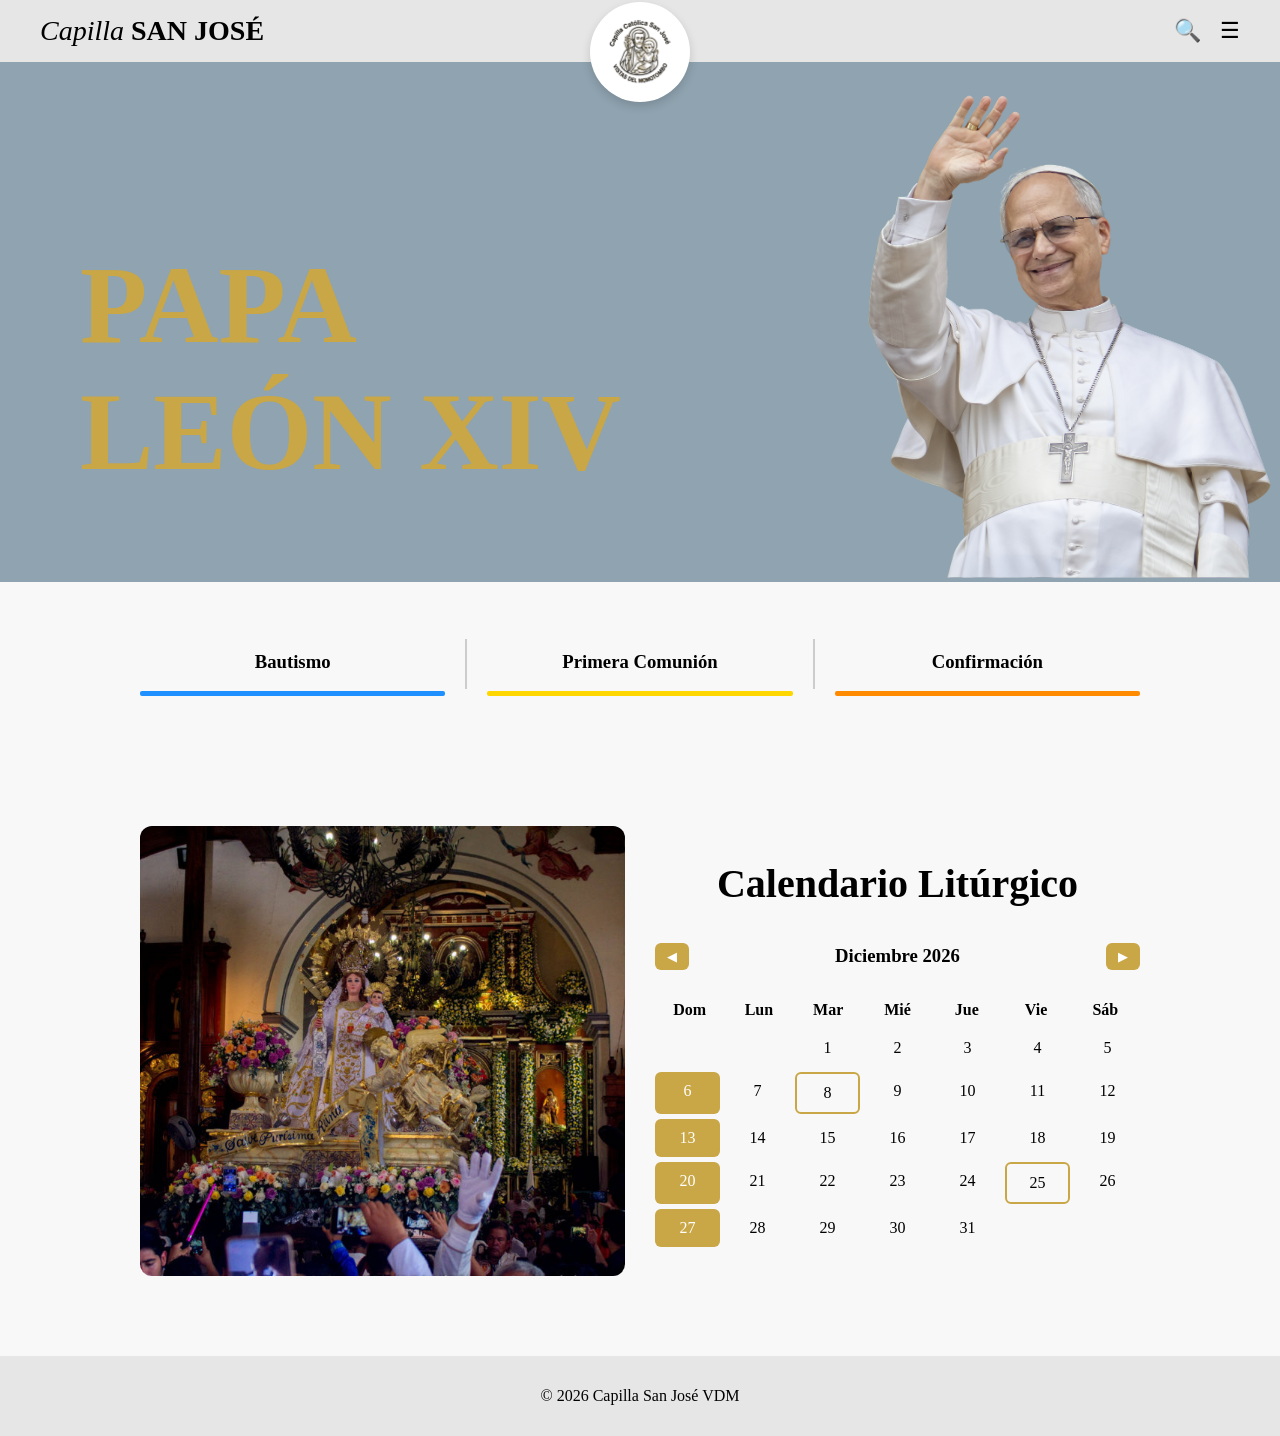
<file: index.html>
<!DOCTYPE html>
<html lang="es">
<head>
    <meta charset="UTF-8">
    <meta name="viewport" content="width=device-width, initial-scale=1.0">
    <title>Capilla San José VDM</title>
    <link rel="stylesheet" href="styles.css">
</head>
<body>

<header class="topbar">
    <div class="topbar-contenido">
        <h1><span class="light">Capilla</span> SAN JOSÉ</h1>
        <div class="derecha">
            <span class="icono">🔍</span>
            <span class="icono">☰</span>
        </div>
    </div>

    <div class="logo-medallon">
        <img src="logo-capilla.png" alt="Logo Capilla">
    </div>
</header>

<section class="hero">
    <div class="hero-texto">
        <h2>PAPA<br>LEÓN XIV</h2>
    </div>
    <div class="hero-imagen">
        <img src="leo-xiv.png" alt="Papa León XIV">
    </div>
</section>

<section class="sacramentos">
    <div class="sacramento-contenedor">
        <div class="sacramento">
            <h3>Bautismo</h3>
            <div class="linea-gruesa azul"></div>
        </div>
        <div class="linea-vertical"></div>
        <div class="sacramento">
            <h3>Primera Comunión</h3>
            <div class="linea-gruesa amarillo"></div>
        </div>
        <div class="linea-vertical"></div>
        <div class="sacramento">
            <h3>Confirmación</h3>
            <div class="linea-gruesa naranja"></div>
        </div>
    </div>
</section>

<section class="calendario">
    <div class="calendario-contenedor">
        <div class="calendario-imagen">
            <img src="Virgen_Merced.png" alt="Virgen Merced">
        </div>

        <div class="calendario-box">
            <h2 class="titulo-seccion">Calendario Litúrgico</h2>

            <div class="nav-mes">
                <button onclick="cambiarMes(-1)">◀</button>
                <h3 id="mes-anio"></h3>
                <button onclick="cambiarMes(1)">▶</button>
            </div>

            <div class="dias-semana">
                <div>Dom</div><div>Lun</div><div>Mar</div>
                <div>Mié</div><div>Jue</div><div>Vie</div><div>Sáb</div>
            </div>

            <div id="calendario-dias" class="dias"></div>
        </div>
    </div>
</section>

<footer>
    <p>© 2026 Capilla San José VDM</p>
</footer>

<script>
let fecha = new Date();

function calcularPascua(anio) {
    let a = anio % 19;
    let b = Math.floor(anio / 100);
    let c = anio % 100;
    let d = Math.floor(b / 4);
    let e = b % 4;
    let f = Math.floor((b + 8) / 25);
    let g = Math.floor((b - f + 1) / 3);
    let h = (19*a + b - d - g + 15) % 30;
    let i = Math.floor(c / 4);
    let k = c % 4;
    let l = (32 + 2*e + 2*i - h - k) % 7;
    let m = Math.floor((a + 11*h + 22*l)/451);
    let mes = Math.floor((h + l - 7*m + 114)/31)-1;
    let dia = ((h + l - 7*m + 114) % 31)+1;
    return new Date(anio, mes, dia);
}

function sumarDias(fecha, dias) {
    let nueva = new Date(fecha);
    nueva.setDate(nueva.getDate() + dias);
    return nueva;
}

function formato(fecha) {
    const dia = String(fecha.getDate()).padStart(2,'0');
    const mes = String(fecha.getMonth()+1).padStart(2,'0');
    return `${mes}-${dia}`;
}

function renderCalendario() {
    const diasContainer = document.getElementById("calendario-dias");
    diasContainer.innerHTML = "";

    const anio = fecha.getFullYear();
    const mes = fecha.getMonth();

    const meses = ["Enero","Febrero","Marzo","Abril","Mayo","Junio",
                   "Julio","Agosto","Septiembre","Octubre","Noviembre","Diciembre"];
    document.getElementById("mes-anio").innerText = meses[mes] + " " + anio;

    const pascua = calcularPascua(anio);

    const celebracionesMoviles = {
        [formato(sumarDias(pascua, -7))]: "Domingo de Ramos",
        [formato(sumarDias(pascua, -6))]: "Lunes Santo",
        [formato(sumarDias(pascua, -5))]: "Martes Santo",
        [formato(sumarDias(pascua, -4))]: "Miércoles Santo",
        [formato(sumarDias(pascua, -3))]: "Jueves Santo",
        [formato(sumarDias(pascua, -2))]: "Viernes Santo",
        [formato(sumarDias(pascua, -1))]: "Sábado Santo",
        [formato(pascua)]: "Domingo de Resurrección",
        [formato(sumarDias(pascua, 49))]: "Pentecostés"
    };

    const celebracionesFijas = {
        "01-01": "Santa María",
        "03-19": "San José",
        "05-01": "San José Obrero",
        "09-15": "Nuestra Señora de los Dolores",
        "10-04": "San Francisco de Asís",
        "12-08": "Solemnidad de la Inmaculada Concepción de la Virgen María",
        "12-25": "Navidad"
    };

    const primerDia = new Date(anio, mes, 1).getDay();
    const ultimoDia = new Date(anio, mes+1, 0).getDate();

    for(let i=0;i<primerDia;i++){ diasContainer.innerHTML += `<div></div>`; }

    for(let i=1;i<=ultimoDia;i++){
        const fechaActual = new Date(anio, mes, i);
        const diaSemana = fechaActual.getDay();

        let clase = "dia";
        let texto = "";

        const clave = formato(fechaActual);

        if(diaSemana === 0) { 
            clase += " domingo"; 
            texto = "Misa: 08:00 AM"; 
        }

        if(celebracionesFijas[clave]) {
            clase += " festivo";
            texto = celebracionesFijas[clave];
        }

        if(celebracionesMoviles[clave]) {
            clase += " festivo";
            texto = celebracionesMoviles[clave];
        }

        if(diaSemana === 0 && (celebracionesFijas[clave] || celebracionesMoviles[clave])) {
            texto = "Misa: 08:00 AM - " + texto;
        }

        diasContainer.innerHTML += `
            <div class="${clase}">
                ${i}
                <span class="tooltip">${texto}</span>
            </div>
        `;
    }
}

function cambiarMes(valor) {
    fecha.setMonth(fecha.getMonth()+valor);
    renderCalendario();
}

renderCalendario();
</script>

</body>
</html>
</file>
<file: styles.css>
body { margin: 0; font-family: 'Times New Roman', serif; }

.topbar { background: #e6e6e6; padding: 15px 40px; position: relative; }
.topbar-contenido { display: flex; justify-content: space-between; align-items: center; }
.topbar h1 { margin: 0; font-size: 28px; }
.light { font-style: italic; font-weight: normal; }
.derecha .icono { margin-left: 15px; font-size: 22px; }

.logo-medallon {
    position: absolute;
    left: 50%;
    bottom: -40px;
    transform: translateX(-50%);
    width: 100px;
    height: 100px;
    background: white;
    border-radius: 50%;
    display: flex;
    align-items: center;
    justify-content: center;
    box-shadow: 0 4px 10px rgba(0,0,0,0.15);
    z-index: 2000;
}
.logo-medallon img { width: 70%; object-fit: contain; filter: sepia(1) saturate(6) hue-rotate(10deg) brightness(0.9); }

.hero { position: relative; background: #8fa3b0; height: 520px; overflow: hidden; }
.hero-texto { position: absolute; left: 80px; top: 180px; }
.hero-texto h2 { font-size: 110px; color: #C9A646; margin: 0; }
.hero-imagen { position: absolute; right: 0; bottom: 0; }
.hero-imagen img { height: 520px; }

.sacramentos { padding: 50px 20px; background: #f8f8f8; }
.sacramento-contenedor { display: flex; justify-content: center; align-items: center; max-width: 1000px; margin:auto; gap: 20px; }
.sacramento { flex: 1; text-align: center; }
.linea-vertical { width: 2px; background:#ccc; height: 50px; }
.linea-gruesa { height: 5px; margin-top: 10px; border-radius: 2px; }
.linea-gruesa.azul { background: #1E90FF; }
.linea-gruesa.amarillo { background: #FFD700; }
.linea-gruesa.naranja { background: #FF8C00; }

.calendario { background: #f8f8f8; padding: 80px 20px; text-align: center; }
.calendario-contenedor { display: flex; align-items: stretch; justify-content: center; gap: 30px; max-width: 1000px; margin: auto; height: 450px; }
.calendario-imagen { flex: 1; display: flex; }
.calendario-imagen img { width: 100%; height: 100%; object-fit: cover; border-radius: 12px; }
.calendario-box { flex: 1; display: flex; flex-direction: column; }

.titulo-seccion { font-size: 40px; margin-bottom: 20px; }
.nav-mes { display: flex; justify-content: space-between; align-items: center; margin-bottom: 15px; }
.nav-mes button { background: #C9A646; border: none; color: white; padding: 6px 12px; cursor: pointer; border-radius: 6px; }

.dias-semana { display: grid; grid-template-columns: repeat(7,1fr); font-weight: bold; }
.dias { display: grid; grid-template-columns: repeat(7,1fr); gap:5px; margin-top:10px; }
.dia { position: relative; padding: 10px; border-radius: 6px; }
.domingo { background:#C9A646; color:white; }
.festivo { border: 2px solid #C9A646; }

.tooltip { position: absolute; bottom: 120%; left:50%; transform: translateX(-50%); background:#333; color:white; padding:6px 10px; border-radius:6px; font-size:12px; opacity:0; pointer-events:none; transition:0.3s; white-space:nowrap; z-index:10; }
.tooltip::after { content:""; position:absolute; top:100%; left:50%; transform:translateX(-50%); border-width:5px; border-style:solid; border-color:#333 transparent transparent transparent; }
.dia:hover .tooltip { opacity:1; }

footer { background:#e6e6e6; padding:15px; text-align:center; }

/* ===== RESPONSIVE ===== */
@media(max-width:900px){
    .calendario-contenedor, .sacramento-contenedor { flex-direction: column; align-items: center; height:auto; }
    .calendario-imagen img { width:90%; height:auto; margin-bottom:20px; object-fit:contain; }
    .calendario-box { width:90%; height:auto; }
    .linea-vertical { display:none; }
}
@media(max-width:600px){
    .tooltip { white-space: normal; font-size:11px; bottom:auto; top:110%; }
    .hero-texto h2 { font-size:60px; }
}
</file>
